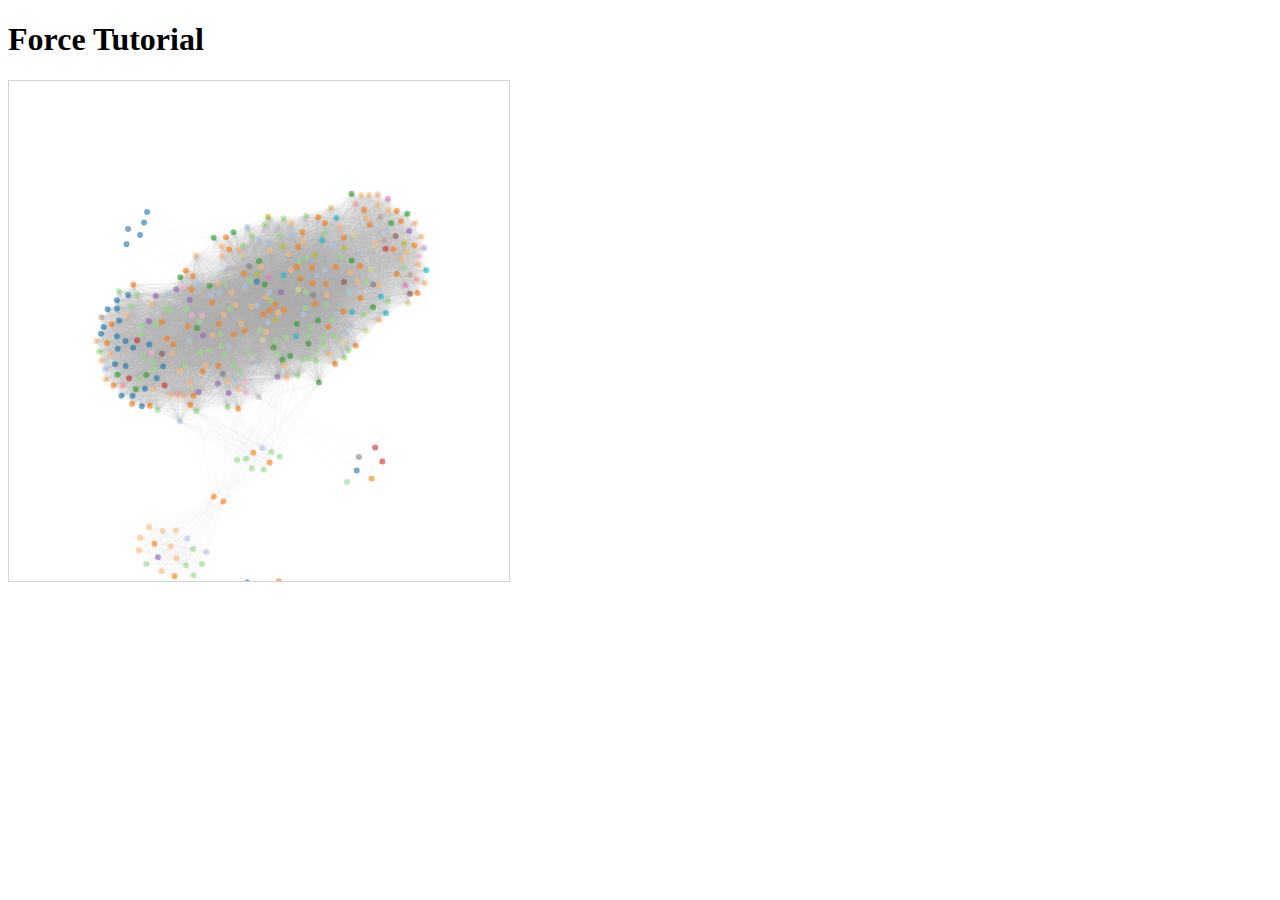
<file: forceTutorial/index.html>
<!DOCTYPE html>
<html lang="en">
<head>
  <meta charset="UTF-8">
  <meta name="viewport" content="width=device-width, initial-scale=1.0">
  <meta http-equiv="X-UA-Compatible" content="ie=edge">
  <title>ForceTutorial</title>
  <style media="screen">
    canvas {
      border: 1px solid lightgrey;
    }
  </style>
</head>
<body>
  <h1>Force Tutorial</h1>
  <canvas id="network" width="500" height="500"></canvas>

  <script src="d3.v4.min.js" charset="utf-8"></script>
  <script type="text/javascript">

    var canvas = d3.select("#network"),
    ctx = canvas.node().getContext("2d"),
    r=3 ,
    width = canvas.attr("width"),
    color = d3.scaleOrdinal(d3.schemeCategory20),
    height = canvas.attr("height"),
    simulation = d3.forceSimulation()
      .force("x", d3.forceX(width/2))
      .force("y", d3.forceY(height/2))
      .force("collide", d3.forceCollide(r))
      .force("charge", d3.forceManyBody().strength(-20))
      // .on("tick", update) para que funcione el update con la nueva manera de leer el json
      .force("link", d3.forceLink()
        .id(function (d) {
          return d.name;
        }));
    d3.json("VotacionesSenado2017.json", onLoadJSON);
    function onLoadJSON( err,graph) {
      if(err) throw err;
      simulation.nodes(graph.nodes);
      simulation.force("link").links(graph.links);
      simulation.on("tick", update);
      canvas
      .call(d3.drag()
          .container(canvas.node())
          .subject(dragsubject)
          .on("start", dragstarted)
          .on("drag", dragged)
          .on("end", dragended));
      function update() {
        ctx.clearRect(0,0,width,height);
        ctx.beginPath();
        ctx.globalAlpha = 0.05;
        ctx.strokeStyle = "#aaa";
        graph.links.forEach(drawLink);
        ctx.stroke();
        graph.nodes.forEach(drawNode);
      }
      function dragsubject() {
         return simulation.find(d3.event.x, d3.event.y);
       }
    }
    function drawNode(d) {
      ctx.beginPath();
      ctx.globalAlpha = 0.61;
      ctx.fillStyle = color(d.party);
      ctx.moveTo(d.x, d.y);
      ctx.arc(d.x, d.y,r,0, 2*Math.PI);
      ctx.fill();
    }
    function drawLink(l) {
      ctx.moveTo(l.source.x, l.source.y);
      ctx.lineTo(l.target.x, l.target.y);
    }
    function dragstarted() {
      if (!d3.event.active) simulation.alphaTarget(0.3).restart();
      d3.event.subject.fx = d3.event.subject.x;
      d3.event.subject.fy = d3.event.subject.y;
    }

    function dragged() {
      d3.event.subject.fx = d3.event.x;
      d3.event.subject.fy = d3.event.y;
    }

    function dragended() {
      if (!d3.event.active) simulation.alphaTarget(0);
      d3.event.subject.fx = null;
      d3.event.subject.fy = null;
    }
  </script>
</body>
</html>
</file>
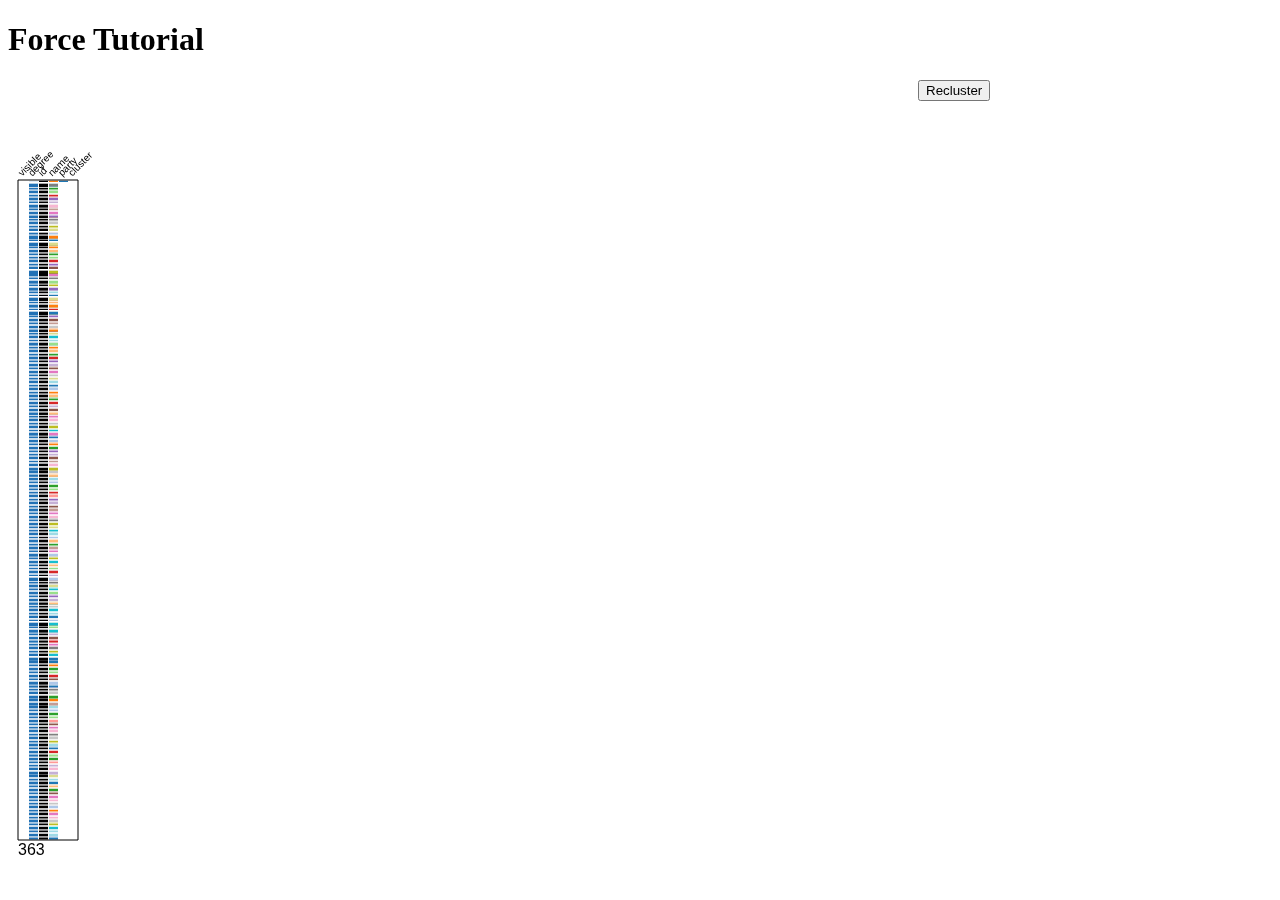
<file: simulation/index.html>
<!DOCTYPE html>
<html>
  <head>
    <meta charset="utf-8">
    <style>
    #nn {
      float:left;
    }
    #graph {
      float:left;
    }
    </style>
    <title>Force Tutorial</title>
  </head>
  <body>
    <h1>Force Tutorial</h1>

    <button id="recluster">Recluster</button>
    <div id="nn"></div>
    <canvas id="graph" width="800" height="800"></canvas>

    <script src="d3.v4.min.js"></script>
    <script src="netClustering.js"></script>
    <script src="forceInABox.js"></script>
    <script src="NodeNavigator.js"></script>
    <script type="text/javascript">

    var canvas = d3.select("#graph").node(),
      context = canvas.getContext("2d"),
      width = canvas.width,
      height = canvas.height,
      selected = null;

    // var radius = 2;
    var size = d3.scaleLinear().range([2,5]);

    var color = d3.scaleOrdinal(d3.schemeCategory20);

    var simulation = d3.forceSimulation()
        .force("link", d3.forceLink()
          // .strength(0.001)
          // .distance(10)
          )
        .force("charge", d3.forceManyBody().strength(-5))
        // .force("collide", d3.forceCollide(function (d) { return d.r+1; }).iterations(4))
        .force("center", d3.forceCenter(width/2, height/2));
        // .force("x", d3.forceX(width / 2).strength(0.1))
        // .force("y", d3.forceY(height / 2).strength(0.1));


    d3.json("VotacionesSenado2017.json", function(error, graph) {
      var dicNodes = d3.map();
      graph.nodes.forEach(function (n, i) {
        n.degree = 0;
        n.visible = true;
        // n.cluster = -1;
        n.id = +n.id;
        dicNodes.set(n.id, n);
      });
      console.log(dicNodes, "dicNodes");


      // graph.links = graph.links.filter(function (d) {
      //   return +d.count_followers_in_query > 1;
      // });
      graph.links.forEach(function (e) {
        // e.count = +e.count;
        if (dicNodes.has(e.source.id)) {
          e.source = dicNodes.get(e.source.id);
        } else {
          e.source = {
            id:e.source,
            name:e.source,
            degree:0,
            // cluster: -1,
            screen_name:e.target,
            count:1
          };
          dicNodes.set(e.source.id, e.source);
        }

        e.source.degree+=1;

        if (dicNodes.has(e.target.id)) {
          e.target = dicNodes.get(e.target.id);
        } else {
          e.target = {
            id:e.target,
            name:e.target,
            degree:0,
            // cluster: -1,
            screen_name:e.target,
            count:1
          };
          dicNodes.set(e.target.id, e.target);
        }

        e.target.degree+=1;
      });
      var minDegree = 2;
      // var filteredLinks = graph.links.filter(function (e) {
      //   return e.count_followers_in_query > minDegree;
      // });
      var filteredLinks = graph.links;
      var filteredGraph = {
        nodes: dicNodes.values(),
        links: filteredLinks
      };

      if (error) throw error;

      nodeNavigator.links(filteredGraph.links);
      nodeNavigator.data(filteredGraph.nodes);
      nodeNavigator.updateCallback(function (nodes) {
        update({
          nodes:nodes,
          links:graph.links
        });
      });

      update(filteredGraph);
    });


    var nodeNavigator = new NodeNavigator(
      "#nn",
      height
    ).id("screen_name");

    nodeNavigator.addSequentialAttrib("degree");

    // nodeNavigator.addSequentialAttrib("friends_count");
    // nodeNavigator.addSequentialAttrib("favourites_count");
    // nodeNavigator.addSequentialAttrib("followers_count");
    // nodeNavigator.addSequentialAttrib("listed_count");
    // nodeNavigator.addSequentialAttrib("statuses_count");
    // nodeNavigator.addCategoricalAttrib("utc_offset");
    nodeNavigator.addSequentialAttrib("id")
    nodeNavigator.addCategoricalAttrib("name");
    nodeNavigator.addCategoricalAttrib("party");

    nodeNavigator.addCategoricalAttrib("cluster", color);


    function update(graph) {

      simulation.stop();

      var dVisibleNodes = {};
      graph.nodes.map(function (n) {
        return dVisibleNodes[n.id] = true;
      });
      var visibleLinks = graph.links.filter(function (d) {
        return dVisibleNodes[d.source.id]&&
          dVisibleNodes[d.target.id];
      });
      console.log("nodes = " + graph.nodes.length + " links="+visibleLinks.length);

      size.domain(d3.extent(nodeNavigator.getVisible(), function (d) { return d.degree; }));

      graph.nodes.forEach(function (d) {
        d.r = size(d.degree);
        // d.visible = true;
      });

      var clusters = d3.nest()
        .key(function(d) { return d.cluster; })
        .entries(nodeNavigator.getVisible())
        .sort(function(a, b) { return b.values.length - a.values.length; });

      var groupingForce = forceInABox()
            .links(graph.links)
            .template("force")
            .groupBy("cluster")
            .linkStrengthInterCluster(0.001)
            .linkStrengthIntraCluster(0.000001)
            .size([width, height]);
      simulation
        // .force("grouping", groupingForce);

      simulation
          .nodes(nodeNavigator.getVisible())
          .on("tick", ticked);

      simulation.force("link")
          // .strength(groupingForce.getLinkStrength)
          .links(visibleLinks);


      d3.select(canvas)
          .on("mousemove", onHover)
          .call(d3.drag()
              .container(canvas)
              .subject(dragsubject)
              .on("start", dragstarted)
              .on("drag", dragged)
              .on("end", dragended));

      d3.select("#recluster")
        .on("click", function () {
          console.log("Clustering");
          console.log(visibleLinks);
          var noUndefLinks = visibleLinks.map(d=> {
            if(d.source && d.target)
              return d;
          });
          netClustering.cluster(nodeNavigator.getVisible(), visibleLinks);
          console.log("done");
          update(graph);
        });


      simulation.alpha(0.7).restart();

      function ticked() {
        context.clearRect(0, 0, width, height);

        // context.translate(width / 2, height / 2);

        if (simulation.alpha() < 0.05) {
          context.save();
          // context.beginPath();
          // context.strokeStyle = "rgb(10,10,200)";
          // context.globalAlpha = 0.1;
          // context.lineWidth = 1.5;

          visibleLinks.forEach(drawLink);
          // context.stroke();
          context.restore();

        }


        clusters.forEach(function(cluster) {
          context.beginPath();
          context.globalAlpha = 1;
          console.log("forEach cluster");
          cluster.values.forEach(drawNode);
          context.fillStyle = color(cluster.key);
          context.fill();
          context.beginPath();
          context.fillStyle = "black";
          // cluster.values.filter(function (d) { return d.degree > 200; } ).forEach(drawNodeText);
          context.fill();

          // context.stroke();
        });

        if (selected) {
          context.beginPath();
          context.fillStyle = "black";
          drawNodeText(selected);
          context.fill();

        }
        context.restore();
      }

      function dragsubject() {
        return simulation.find(d3.event.x, d3.event.y);
      }
    }

    function onHover() {
      var d = simulation.find(d3.event.x, d3.event.y);
      selected = d;
      context.beginPath();
      context.fillStyle = "black";
      console.log(selected, "selected");
      drawNodeText(selected);
      context.fill();
    }

    function dragstarted() {
      if (!d3.event.active) simulation.alphaTarget(0.3).restart();
      d3.event.subject.fx = d3.event.subject.x;
      d3.event.subject.fy = d3.event.subject.y;
    }

    function dragged() {
      d3.event.subject.fx = d3.event.x;
      d3.event.subject.fy = d3.event.y;
    }

    function dragended() {
      if (!d3.event.active) simulation.alphaTarget(0);
      d3.event.subject.fx = null;
      d3.event.subject.fy = null;
    }

    function drawLink(d) {
      context.beginPath();
      // context.strokeStyle = "rgba(180,180,180,0.01)";
      context.strokeStyle = color(d.target.cluster);
      context.globalAlpha=0.1;
      context.moveTo(d.source.x, d.source.y);
      context.lineTo(d.target.x, d.target.y);
      context.stroke();
    }


    function drawNode(d) {
      // console.log(d, "d of drawNode");
      if (d){
        context.moveTo(d.x + d.r/2, d.y + d.r/2);
        context.arc(d.x, d.y, d.r, 0, 2 * Math.PI);
      }
    }

    function drawNodeText(d) {
      console.log(d, "d");
      context.moveTo(d.x + d.r/2, d.y + d.r/2 + 5);
      context.fillText(d.screen_name, d.x, d.y);
    }

    // var thumbImg = document.createElement('img');

    // thumbImg.src = 'path_to_image';
    // thumbImg.onload = function() {
    //     tmpCtx.save();
    //     tmpCtx.beginPath();
    //     tmpCtx.arc(25, 25, 25, 0, Math.PI * 2, true);
    //     tmpCtx.closePath();
    //     tmpCtx.clip();

    //     tmpCtx.drawImage(thumbImg, 0, 0, 50, 50);

    //     tmpCtx.beginPath();
    //     tmpCtx.arc(0, 0, 25, 0, Math.PI * 2, true);
    //     tmpCtx.clip();
    //     tmpCtx.closePath();
    //     tmpCtx.restore();
    // };

    </script>
  </body>
</html>
</file>
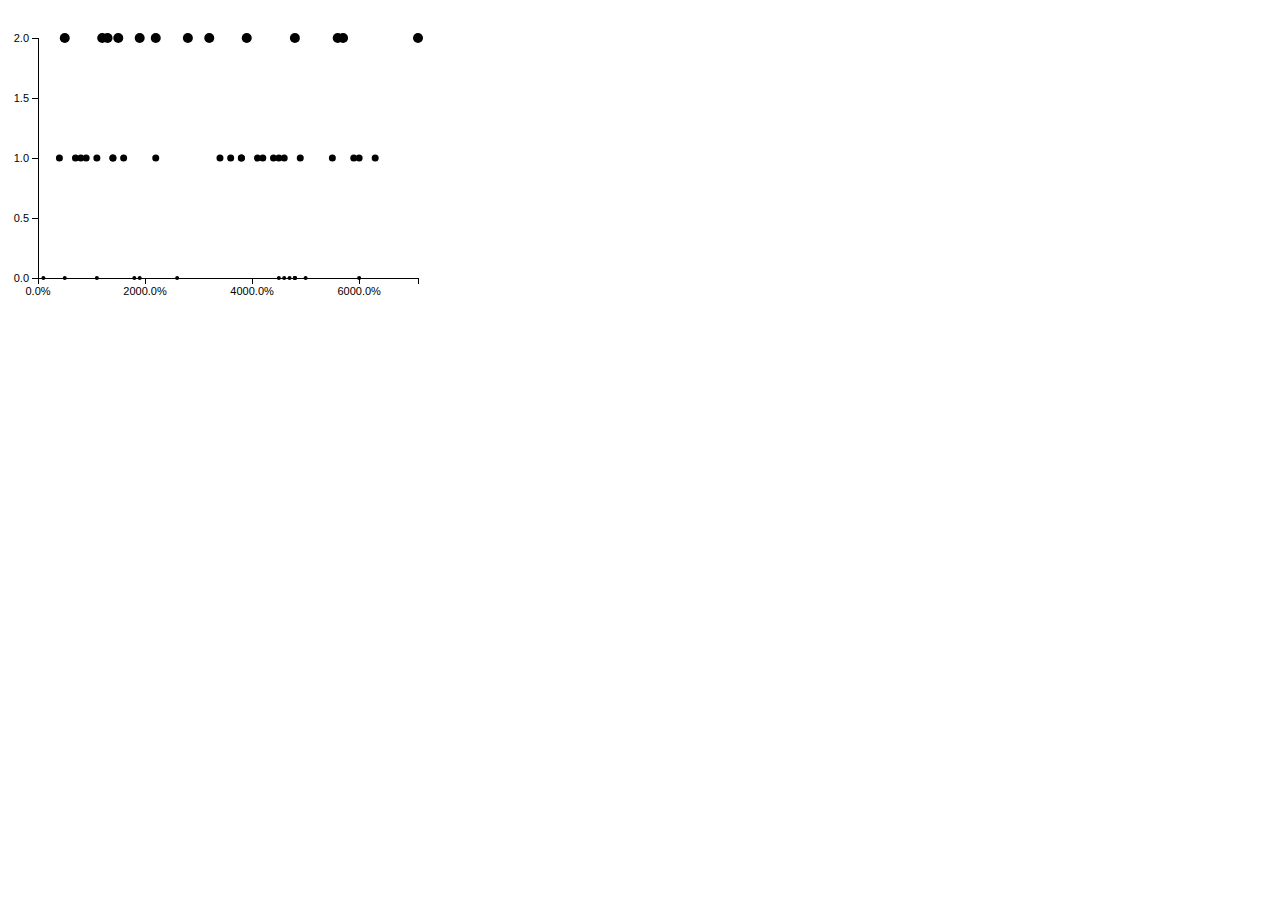
<file: d3/intro/index.html>
<!DOCTYPE html>
<html>
  <head>
    <meta charset="utf-8">
    <meta name="viewport" content="width=device-width, initial-scale=1, shrink-to-fit=no">
    <title>D3 Introduction</title>
    <!-- Bootstrap CSS -->
    <link rel="stylesheet" href="https://maxcdn.bootstrapcdn.com/bootstrap/4.0.0-beta/css/bootstrap.min.css" integrity="sha384-/Y6pD6FV/Vv2HJnA6t+vslU6fwYXjCFtcEpHbNJ0lyAFsXTsjBbfaDjzALeQsN6M" crossorigin="anonymous">
    <link rel="stylesheet" href="main.css">
  </head>
  <body>



    <script src="d3/d3.v3.js" charset="utf-8"></script>
    <!-- <script src="scales.js" charset="utf-8"></script> -->
    <script src="axis.js" charset="utf-8"></script>
    <!-- <script src="scatterplot.js" charset="utf-8"></script> -->
    <!-- <script src="bar.js" charset="utf-8"></script> -->
    <!-- <script src="main.js" charset="utf-8"></script> -->
    <!-- Optional JavaScript -->
    <!-- jQuery first, then Popper.js, then Bootstrap JS -->
    <script src="https://code.jquery.com/jquery-3.2.1.slim.min.js" integrity="sha384-KJ3o2DKtIkvYIK3UENzmM7KCkRr/rE9/Qpg6aAZGJwFDMVNA/GpGFF93hXpG5KkN" crossorigin="anonymous"></script>
    <script src="https://cdnjs.cloudflare.com/ajax/libs/popper.js/1.11.0/umd/popper.min.js" integrity="sha384-b/U6ypiBEHpOf/4+1nzFpr53nxSS+GLCkfwBdFNTxtclqqenISfwAzpKaMNFNmj4" crossorigin="anonymous"></script>
    <script src="https://maxcdn.bootstrapcdn.com/bootstrap/4.0.0-beta/js/bootstrap.min.js" integrity="sha384-h0AbiXch4ZDo7tp9hKZ4TsHbi047NrKGLO3SEJAg45jXxnGIfYzk4Si90RDIqNm1" crossorigin="anonymous"></script>

  </body>
</html>
</file>
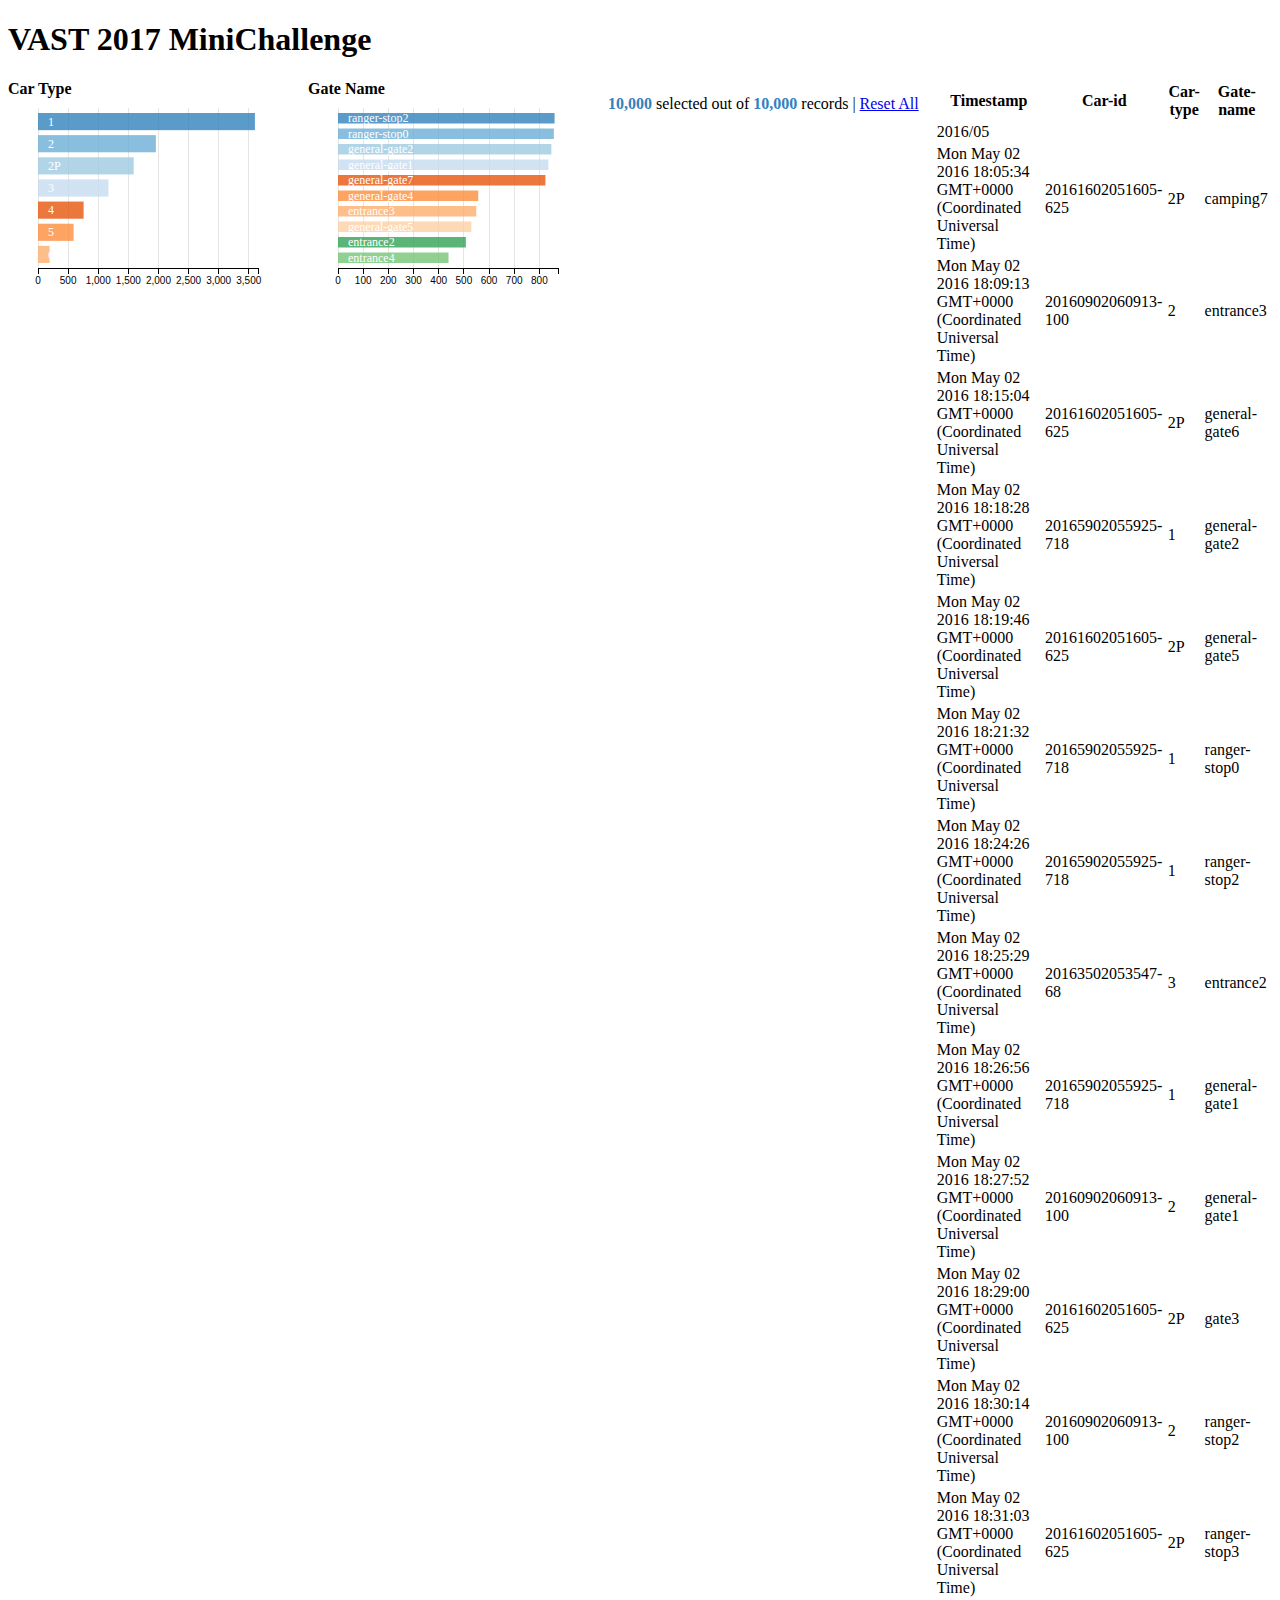
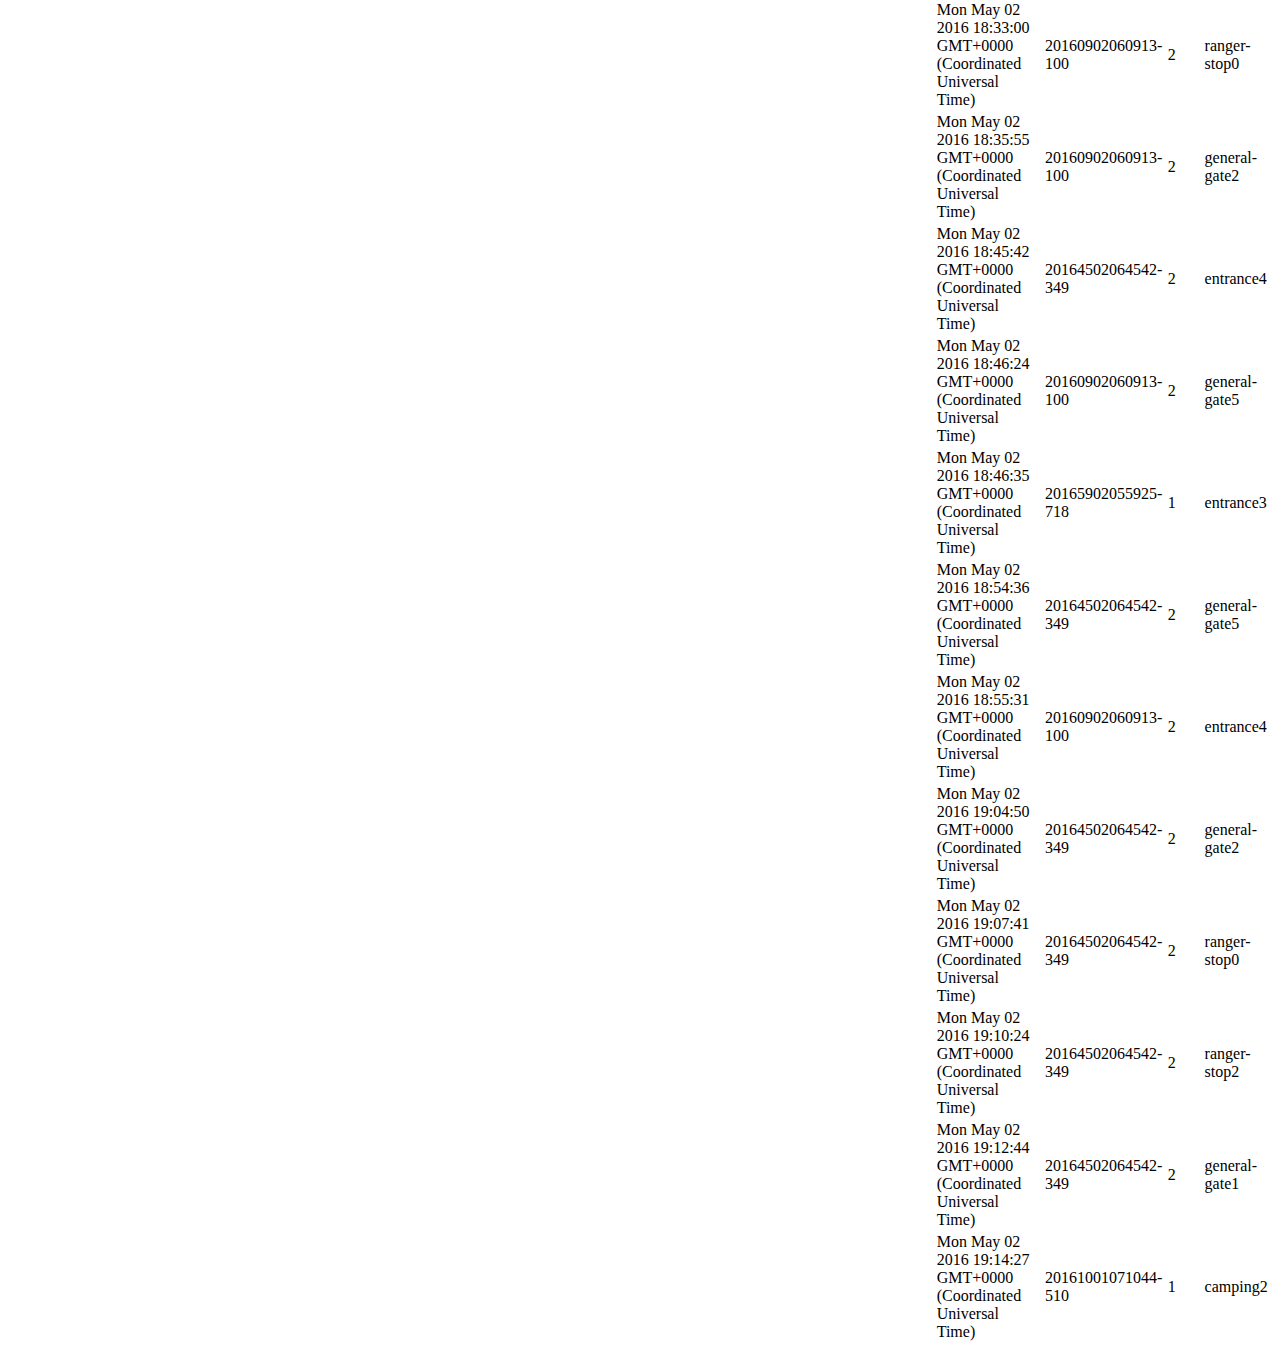
<file: vastChallenge2017/minichallenge_1/index.html>
<!DOCTYPE html>
<html>
  <head>
    <meta charset="utf-8">
    <title>Vast 2017 MINI CHALLENGE 1</title>
    <link rel="stylesheet" href="dc.css">
  </head>
  <body>
    <h1>VAST 2017 MiniChallenge</h1>


    <div id="carType">
      <strong>Car Type</strong>
      <span class="reset" style="display:none;">Selected: <span class="filter"></span></span>
      <a href="javascript:carTypeChart.filterAll();dc.redrawAll();" style="display:none;" class="reset">reset</a>
      <div class="clearfix"></div>
    </div>
    <div id="gateName">
      <strong>Gate Name</strong>
      <span class="reset" style="display:none;">Selected: <span class="filter"></span></span>
      <a href="javascript:gateNameChart.filterAll();dc.redrawAll();" style="display:none;" class="reset">reset</a>
      <div class="clearfix"></div>
    </div>


    <div class="row">
      <div>
        <div class="dc-data-count">
            <span class="filter-count"></span> selected out of <span class="total-count"></span> records | <a
                href="javascript:dc.filterAll(); dc.renderAll();">Reset All</a>
        </div>
      </div>
      <table class="table table-hover dc-data-table">
      </table>
    </div>

    <div class="clearfix"></div>



    <script src="crossfilter.js" charset="utf-8"></script>
    <script src="d3.js" charset="utf-8"></script>
    <script src="dc.js" charset="utf-8"></script>
    <script type="text/javascript">
      var url = "Lekagul_slice.csv";
      var carTypeChart = dc.rowChart("#carType");
      var gateNameChart = dc.rowChart("#gateName");
      var visCount = dc.dataCount(".dc-data-count");
      var visTable = dc.dataTable(".dc-data-table");

      d3.csv(url, function (err,data) {
        if(err) throw err;
        // Slice of data.
        // Timestamp,car-id,car-type,gate-name
        // 2016-05-02 18:05:34,20161602051605-625,2P,camping7
        data.forEach(function (d) {
          d.Timestamp = new Date(d.Timestamp);
        })
        var ndx = crossfilter(data);
        var all = ndx.groupAll();
        var carTypeDim = ndx.dimension( (d) =>  d["car-type"]);
        var gateNameDim = ndx.dimension( (d) =>  d["gate-name"]);
        var dateDim = ndx.dimension((d) => d.Timestamp);
        var carTypeGroup = carTypeDim.group();
        var gateNameGroup = gateNameDim.group();
        var dateGroup = dateDim.group();

        carTypeChart
          .dimension(carTypeDim)
          .group(carTypeGroup)
          //if we dont want x axis fixed
          .elasticX(true);
        gateNameChart
        //option A to make legibility the chart because of the large amount of groups
        //  .height(800)
          .dimension(gateNameDim)
          .group(gateNameGroup)
        //option B, just show the top ten
          .data(function (group) {
            return group.top(10)
          });
        visCount
          .dimension(ndx)
          .group(all);
        visTable
          .dimension(dateDim)
          .group(function (d) {
            var format = d3.format('02d');
            return d.Timestamp.getFullYear()+'/'+format((d.Timestamp.getMonth()+1));
          })
          .columns([
            "Timestamp",
            "car-id",
            "car-type",
            "gate-name"
          ]);


        dc.renderAll();

      })
    </script>
  </body>
</html>
</file>
<file: d3/intro/main.css>
div.bar {
  display: inline-block;
  width: 20px;
  height: 75px;
  background-color: teal;
  margin: 2px;
}
.axis path, .axis line{
  fill: none;
  stroke: black;
  shape-rendering: crispEdges;
}
.axis text {
  font-family: sans-serif;
  font-size: 11px;
}
</file>
<file: vastChallenge2017/minichallenge_1/dc.css>
.dc-chart path.dc-symbol, .dc-legend g.dc-legend-item.fadeout {
  fill-opacity: 0.5;
  stroke-opacity: 0.5; }

div.dc-chart {
  float: left; }

.dc-chart rect.bar {
  stroke: none;
  cursor: pointer; }
  .dc-chart rect.bar:hover {
    fill-opacity: .5; }

.dc-chart rect.deselected {
  stroke: none;
  fill: #ccc; }

.dc-chart .pie-slice {
  fill: #fff;
  font-size: 12px;
  cursor: pointer; }
  .dc-chart .pie-slice.external {
    fill: #000; }
  .dc-chart .pie-slice :hover, .dc-chart .pie-slice.highlight {
    fill-opacity: .8; }

.dc-chart .pie-path {
  fill: none;
  stroke-width: 2px;
  stroke: #000;
  opacity: 0.4; }

.dc-chart .selected path, .dc-chart .selected circle {
  stroke-width: 3;
  stroke: #ccc;
  fill-opacity: 1; }

.dc-chart .deselected path, .dc-chart .deselected circle {
  stroke: none;
  fill-opacity: .5;
  fill: #ccc; }

.dc-chart .axis path, .dc-chart .axis line {
  fill: none;
  stroke: #000;
  shape-rendering: crispEdges; }

.dc-chart .axis text {
  font: 10px sans-serif; }

.dc-chart .grid-line, .dc-chart .axis .grid-line, .dc-chart .grid-line line, .dc-chart .axis .grid-line line {
  fill: none;
  stroke: #ccc;
  opacity: .5;
  shape-rendering: crispEdges; }

.dc-chart .brush rect.background {
  z-index: -999; }

.dc-chart .brush rect.extent {
  fill: #4682b4;
  fill-opacity: .125; }

.dc-chart .brush .resize path {
  fill: #eee;
  stroke: #666; }

.dc-chart path.line {
  fill: none;
  stroke-width: 1.5px; }

.dc-chart path.area {
  fill-opacity: .3;
  stroke: none; }

.dc-chart path.highlight {
  stroke-width: 3;
  fill-opacity: 1;
  stroke-opacity: 1; }

.dc-chart g.state {
  cursor: pointer; }
  .dc-chart g.state :hover {
    fill-opacity: .8; }
  .dc-chart g.state path {
    stroke: #fff; }

.dc-chart g.deselected path {
  fill: #808080; }

.dc-chart g.deselected text {
  display: none; }

.dc-chart g.row rect {
  fill-opacity: 0.8;
  cursor: pointer; }
  .dc-chart g.row rect:hover {
    fill-opacity: 0.6; }

.dc-chart g.row text {
  fill: #fff;
  font-size: 12px;
  cursor: pointer; }

.dc-chart g.dc-tooltip path {
  fill: none;
  stroke: #808080;
  stroke-opacity: .8; }

.dc-chart g.county path {
  stroke: #fff;
  fill: none; }

.dc-chart g.debug rect {
  fill: #00f;
  fill-opacity: .2; }

.dc-chart g.axis text {
  -webkit-touch-callout: none;
  -webkit-user-select: none;
  -khtml-user-select: none;
  -moz-user-select: none;
  -ms-user-select: none;
  user-select: none;
  pointer-events: none; }

.dc-chart .node {
  font-size: 0.7em;
  cursor: pointer; }
  .dc-chart .node :hover {
    fill-opacity: .8; }

.dc-chart .bubble {
  stroke: none;
  fill-opacity: 0.6; }

.dc-chart .highlight {
  fill-opacity: 1;
  stroke-opacity: 1; }

.dc-chart .fadeout {
  fill-opacity: 0.2;
  stroke-opacity: 0.2; }

.dc-chart .box text {
  font: 10px sans-serif;
  -webkit-touch-callout: none;
  -webkit-user-select: none;
  -khtml-user-select: none;
  -moz-user-select: none;
  -ms-user-select: none;
  user-select: none;
  pointer-events: none; }

.dc-chart .box line, .dc-chart .box circle {
  fill: #fff; }

.dc-chart .box rect, .dc-chart .box line, .dc-chart .box circle {
  stroke: #000;
  stroke-width: 1.5px; }

.dc-chart .box .center {
  stroke-dasharray: 3, 3; }

.dc-chart .box .outlier {
  fill: none;
  stroke: #ccc; }

.dc-chart .box.deselected {
  opacity: 0.5; }
  .dc-chart .box.deselected .box {
    fill: #ccc; }

.dc-chart .symbol {
  stroke: none; }

.dc-chart .heatmap .box-group.deselected rect {
  stroke: none;
  fill-opacity: 0.5;
  fill: #ccc; }

.dc-chart .heatmap g.axis text {
  pointer-events: all;
  cursor: pointer; }

.dc-chart .empty-chart .pie-slice {
  cursor: default; }
  .dc-chart .empty-chart .pie-slice path {
    fill: #fee;
    cursor: default; }

.dc-chart circle.dot {
  stroke: none; }

.dc-data-count {
  float: right;
  margin-top: 15px;
  margin-right: 15px; }
  .dc-data-count .filter-count, .dc-data-count .total-count {
    color: #3182bd;
    font-weight: bold; }

.dc-legend {
  font-size: 11px; }
  .dc-legend .dc-legend-item {
    cursor: pointer; }

.dc-hard .number-display {
  float: none; }
</file>
